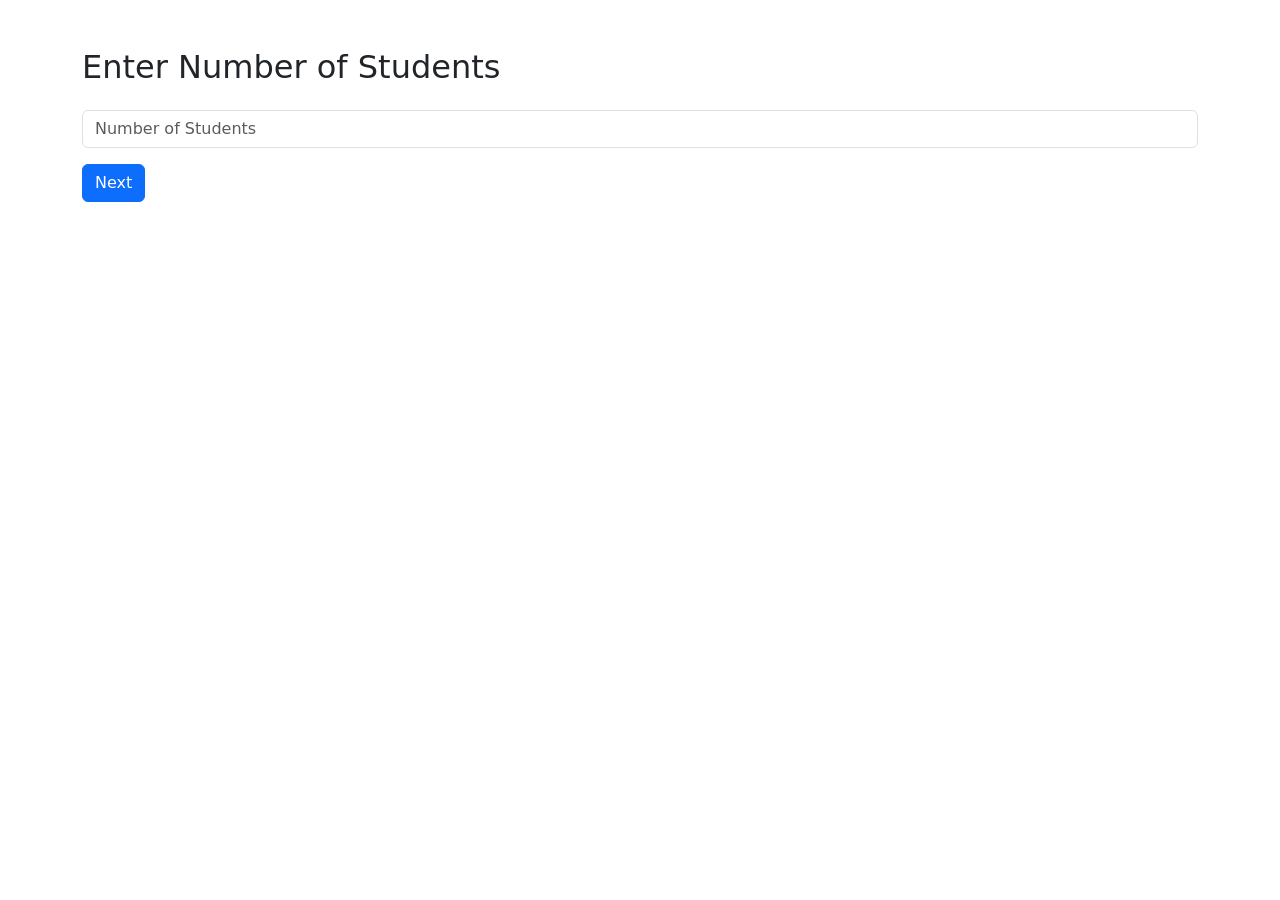
<file: Arrays/templates/index.html>
<!DOCTYPE html>
<html>
<head>
    <title>Student Count</title>
    <link href="https://cdn.jsdelivr.net/npm/bootstrap@5.3.0/dist/css/bootstrap.min.css" rel="stylesheet">
</head>
<body class="container mt-5">
    <h2 class="mb-4">Enter Number of Students</h2>
    <form method="POST" class="form-inline">
        <div class="mb-3">
            <input type="number" name="num_students" class="form-control" placeholder="Number of Students" required>
        </div>
        <button type="submit" class="btn btn-primary">Next</button>
    </form>
</body>
</html>
</file>
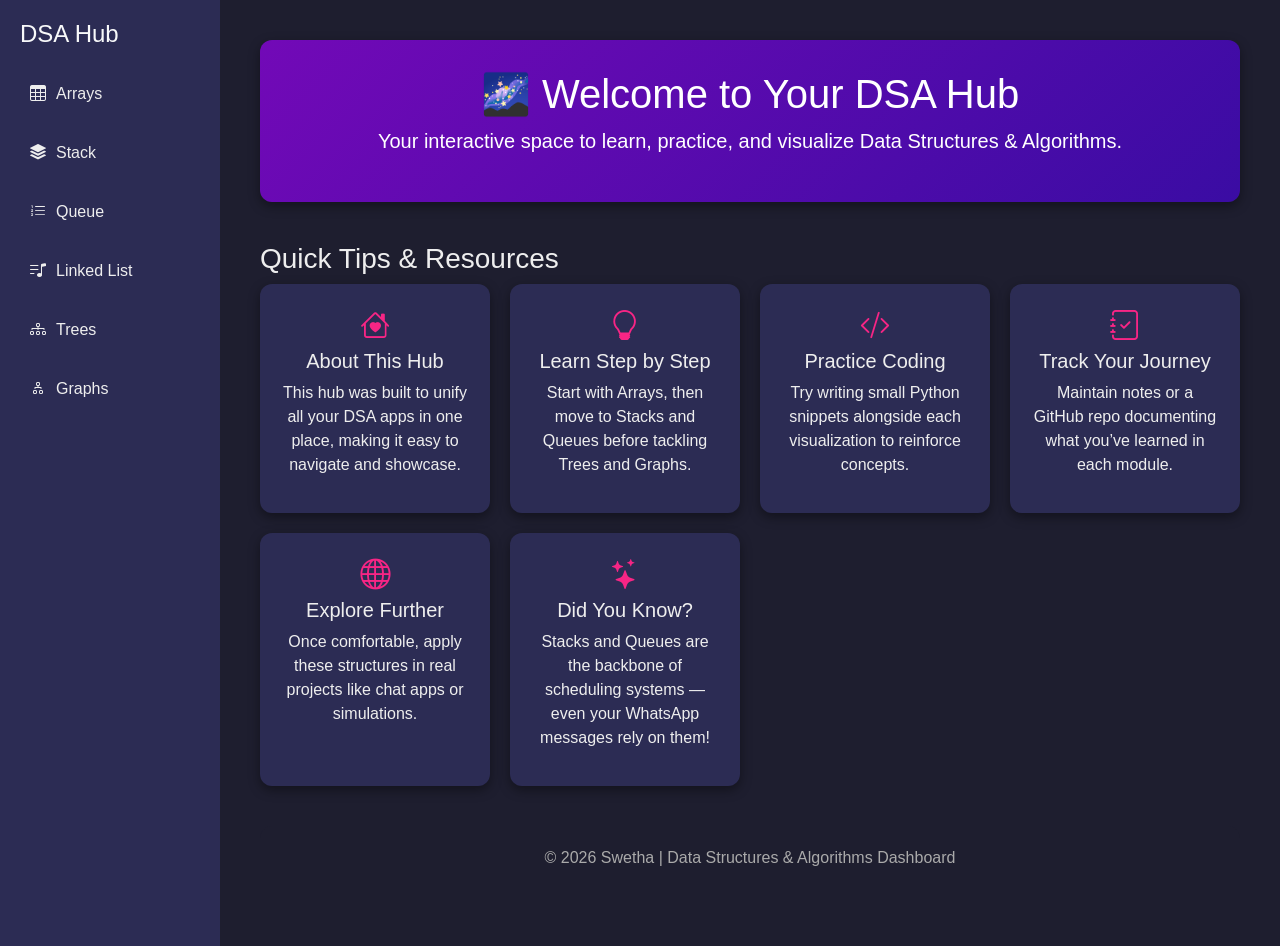
<file: templates/hub.html>
<!DOCTYPE html>
<html lang="en">
<head>
  <meta charset="UTF-8">
  <title>DSA Hub</title>
  <link href="https://cdn.jsdelivr.net/npm/bootstrap@5.3.0/dist/css/bootstrap.min.css" rel="stylesheet">
  <link href="https://cdn.jsdelivr.net/npm/bootstrap-icons/font/bootstrap-icons.css" rel="stylesheet">
  <style>
    body {
      background: #1e1e2f;
      color: #eee;
      font-family: 'Segoe UI', sans-serif;
      display: flex;
      min-height: 100vh;
    }
    .sidebar {
      width: 220px;
      background: #2c2c54;
      padding: 20px;
      display: flex;
      flex-direction: column;
      gap: 15px;
    }
    .sidebar a {
      color: #eee;
      text-decoration: none;
      padding: 10px;
      border-radius: 8px;
      display: flex;
      align-items: center;
      gap: 10px;
      transition: background 0.2s;
    }
    .sidebar a:hover {
      background: #3a0ca3;
    }
    .main {
      flex-grow: 1;
      padding: 40px;
    }
    .welcome {
      background: linear-gradient(135deg, #7209b7, #3a0ca3);
      border-radius: 12px;
      padding: 30px;
      color: #fff;
      box-shadow: 0 4px 12px rgba(0,0,0,0.4);
      margin-bottom: 40px;
      text-align: center;
    }
    .tips {
      display: grid;
      grid-template-columns: repeat(auto-fit, minmax(220px, 1fr));
      gap: 20px;
    }
    .tip-card {
      background: #2c2c54;
      border-radius: 12px;
      padding: 20px;
      box-shadow: 0 4px 12px rgba(0,0,0,0.4);
      transition: transform 0.2s;
    }
    .tip-card:hover {
      transform: translateY(-5px);
    }
    .tip-card i {
      font-size: 30px;
      margin-bottom: 10px;
      color: #f72585;
    }
    footer {
      margin-top: 40px;
      padding: 20px;
      background: #1e1e2f;
      color: #aaa;
      text-align: center;
      border-radius: 12px 12px 0 0;
    }
  </style>
</head>
<body>

  <!-- Sidebar -->
  <div class="sidebar">
    <h4 class="text-light">DSA Hub</h4>
    <a href="/arrays/"><i class="bi bi-table"></i> Arrays</a>
    <a href="/stack/"><i class="bi bi-stack"></i> Stack</a>
    <a href="/queue/"><i class="bi bi-list-ol"></i> Queue</a>
    <a href="/playlist/"><i class="bi bi-music-note-list"></i> Linked List</a>
    <a href="/trees/"><i class="bi bi-diagram-3"></i> Trees</a>
    <a href="/graphs/"><i class="bi bi-diagram-2"></i> Graphs</a>
  </div>

  <!-- Main Content -->
  <div class="main">
    <!-- Welcome Section -->
    <div class="welcome">
      <h1>🌌 Welcome to Your DSA Hub</h1>
      <p class="lead">Your interactive space to learn, practice, and visualize Data Structures & Algorithms.</p>
    </div>

    <!-- Tips / Resources Section -->
    <h3>Quick Tips & Resources</h3>
    <div class="tips">
      <!-- About This Hub FIRST -->
      <div class="tip-card text-center">
        <i class="bi bi-house-heart"></i>
        <h5>About This Hub</h5>
        <p>This hub was built to unify all your DSA apps in one place, making it easy to navigate and showcase.</p>
      </div>
      <!-- Learn Step by Step -->
      <div class="tip-card text-center">
        <i class="bi bi-lightbulb"></i>
        <h5>Learn Step by Step</h5>
        <p>Start with Arrays, then move to Stacks and Queues before tackling Trees and Graphs.</p>
      </div>
      <!-- Practice Coding -->
      <div class="tip-card text-center">
        <i class="bi bi-code-slash"></i>
        <h5>Practice Coding</h5>
        <p>Try writing small Python snippets alongside each visualization to reinforce concepts.</p>
      </div>
      <!-- Track Your Journey -->
      <div class="tip-card text-center">
        <i class="bi bi-journal-check"></i>
        <h5>Track Your Journey</h5>
        <p>Maintain notes or a GitHub repo documenting what you’ve learned in each module.</p>
      </div>
      <!-- Explore Further -->
      <div class="tip-card text-center">
        <i class="bi bi-globe"></i>
        <h5>Explore Further</h5>
        <p>Once comfortable, apply these structures in real projects like chat apps or simulations.</p>
      </div>
      <!-- Did You Know -->
      <div class="tip-card text-center">
        <i class="bi bi-stars"></i>
        <h5>Did You Know?</h5>
        <p>Stacks and Queues are the backbone of scheduling systems — even your WhatsApp messages rely on them!</p>
      </div>
    </div>

    <!-- Footer -->
    <footer>
      <p>© 2026 Swetha | Data Structures & Algorithms Dashboard</p>
    </footer>
  </div>

</body>
</html>
</file>
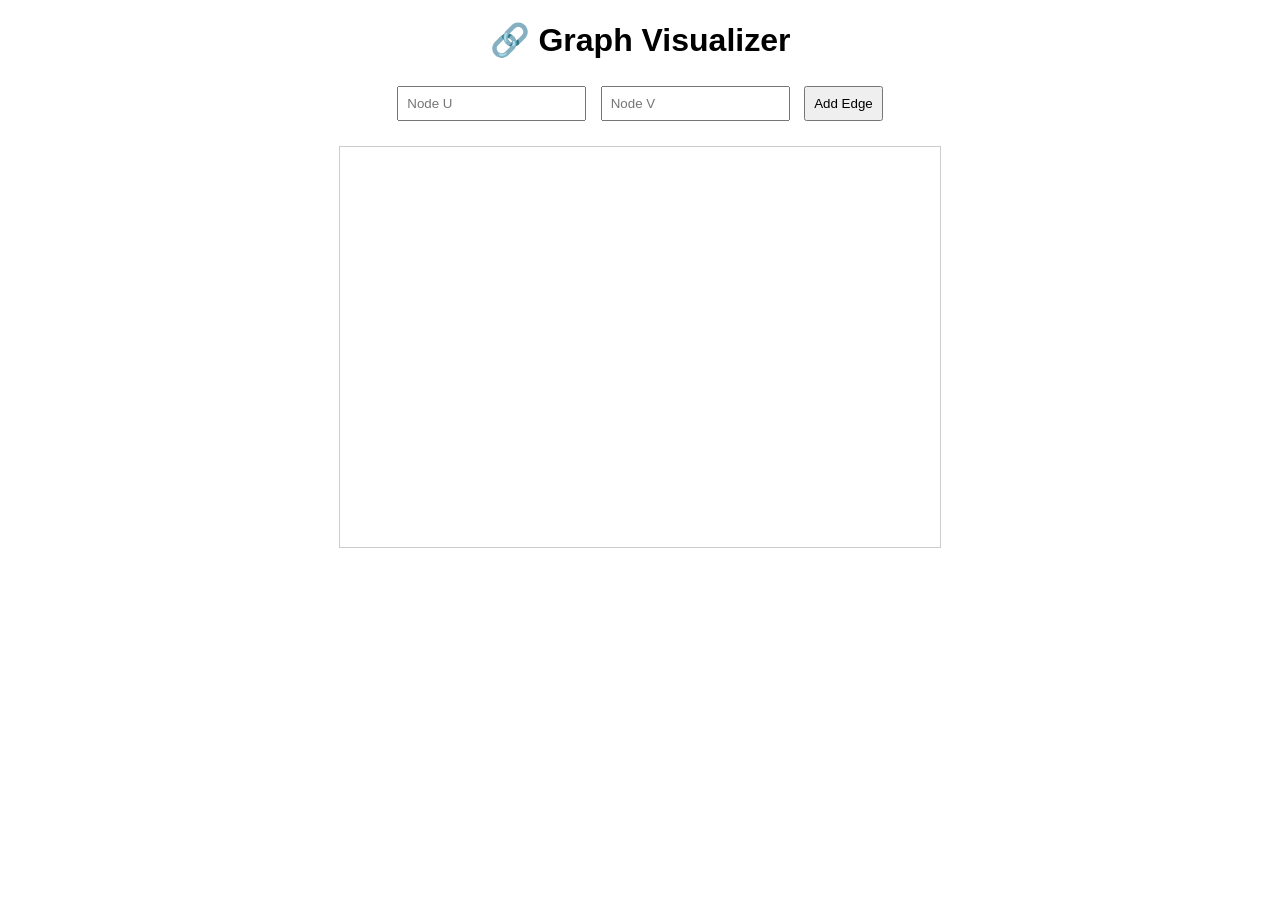
<file: Graphs/templates/graph.html>
<!DOCTYPE html>
<html lang="en">
<head>
    <meta charset="UTF-8">
    <title>Graph Visualizer</title>
    <script src="https://d3js.org/d3.v7.min.js"></script>
    <style>
        body { font-family: Arial; text-align: center; margin-top: 20px; }
        svg { border: 1px solid #ccc; margin-top: 20px; }
        input, button { padding: 8px; margin: 5px; }
    </style>
</head>
<body>
    <h1>🔗 Graph Visualizer</h1>

    <!-- Edge Form -->
    <form id="edgeForm">
        <input type="text" name="u" id="uInput" placeholder="Node U" required>
        <input type="text" name="v" id="vInput" placeholder="Node V" required>
        <button type="submit">Add Edge</button>
    </form>

    <!-- Graph Visualization -->
    <svg id="graph" width="600" height="400"></svg>

    <script>
        const form = document.getElementById("edgeForm");
        const svg = d3.select("#graph");
        const width = +svg.attr("width");
        const height = +svg.attr("height");

        form.addEventListener("submit", async (e) => {
            e.preventDefault();
            const u = document.getElementById("uInput").value;
            const v = document.getElementById("vInput").value;
            await fetch("/graphs/add_edge", {
                method: "POST",
                headers: {"Content-Type": "application/x-www-form-urlencoded"},
                body: "u=" + u + "&v=" + v
            });
            document.getElementById("uInput").value = "";
            document.getElementById("vInput").value = "";
            drawGraph();
        });

        async function drawGraph() {
            const res = await fetch("/graphs/graph");
            const data = await res.json();

            svg.selectAll("*").remove(); // clear old graph
            if (!data.nodes.length) return;

            const simulation = d3.forceSimulation(data.nodes)
                .force("link", d3.forceLink(data.links).id(d => d.id).distance(100))
                .force("charge", d3.forceManyBody().strength(-300))
                .force("center", d3.forceCenter(width / 2, height / 2));

            const link = svg.append("g")
                .selectAll("line")
                .data(data.links)
                .enter().append("line")
                .attr("stroke", "black");

            const node = svg.append("g")
                .selectAll("circle")
                .data(data.nodes)
                .enter().append("circle")
                .attr("r", 20)
                .attr("fill", "lightblue")
                .call(d3.drag()
                    .on("start", dragstarted)
                    .on("drag", dragged)
                    .on("end", dragended));

            const label = svg.append("g")
                .selectAll("text")
                .data(data.nodes)
                .enter().append("text")
                .attr("dy", 5)
                .attr("text-anchor", "middle")
                .text(d => d.id);

            simulation.on("tick", () => {
                link.attr("x1", d => d.source.x)
                    .attr("y1", d => d.source.y)
                    .attr("x2", d => d.target.x)
                    .attr("y2", d => d.target.y);

                node.attr("cx", d => d.x)
                    .attr("cy", d => d.y);

                label.attr("x", d => d.x)
                     .attr("y", d => d.y);
            });

            function dragstarted(event, d) {
                if (!event.active) simulation.alphaTarget(0.3).restart();
                d.fx = d.x;
                d.fy = d.y;
            }

            function dragged(event, d) {
                d.fx = event.x;
                d.fy = event.y;
            }

            function dragended(event, d) {
                if (!event.active) simulation.alphaTarget(0);
                d.fx = null;
                d.fy = null;
            }
        }

        drawGraph(); // initial load
    </script>
</body>
</html>
</file>
